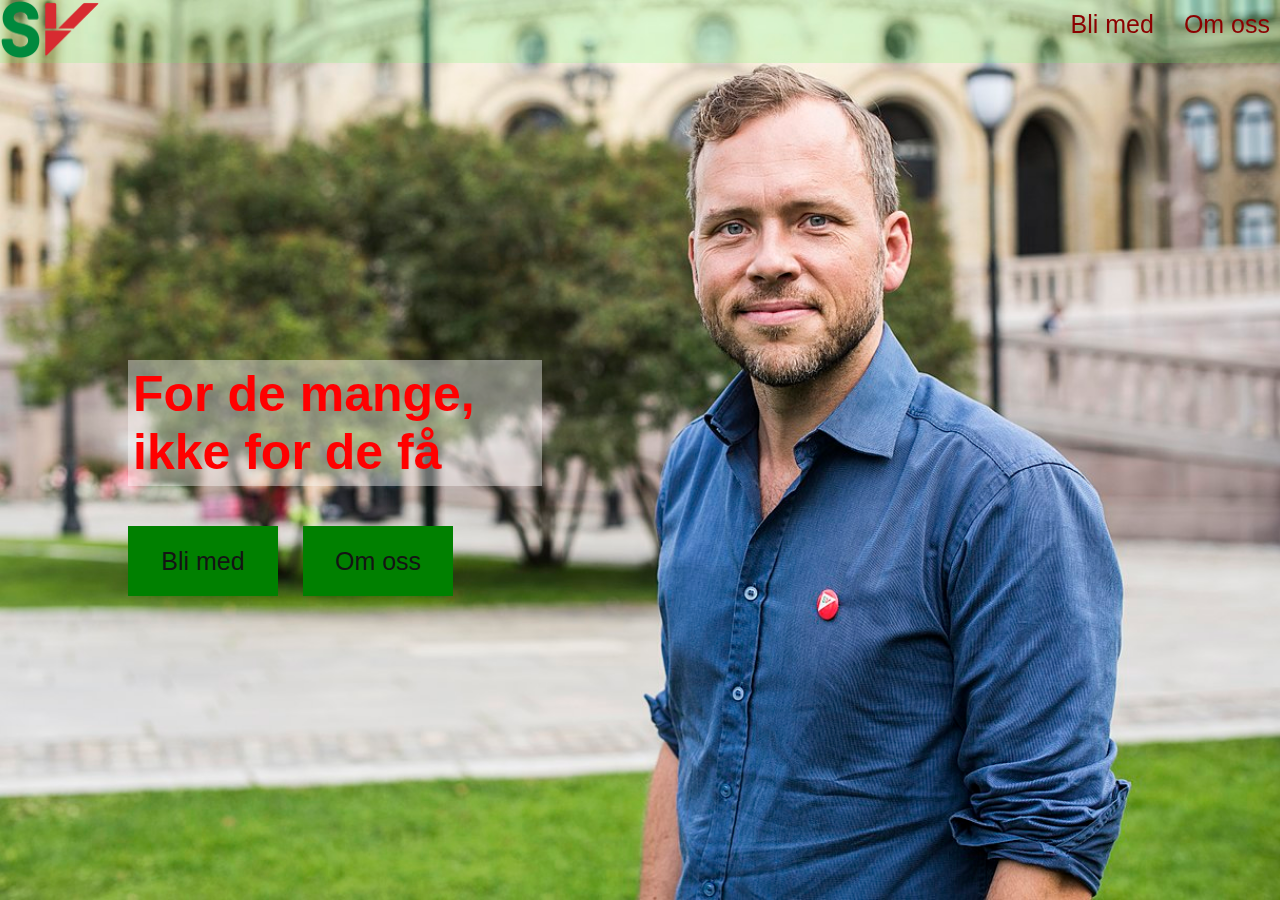
<file: index.html>
<!DOCTYPE html>
<html lang="no">
<head>
    <meta charset="UTF-8">
    <meta name="viewport" content="width=device-width, initial-scale=1.0">
    <link rel="stylesheet" href="css/index.css">
    <title>Startside</title>
</head>
<body>
    <!-- Refleksjonsnotat er i README.md -->
    <main>
        <header class="header">
            <a href="#"><img id="logo" src="./css/images/svlogo.png" alt="SVs logo. Klikk her for å komme tilbake til hovedsiden."></a>
            <nav>
                <a href="innmelding.html">Bli med</a>
                <a href="info.html">Om oss</a>
            </nav>
        </header>
        <div id="showcase">
            <h1>For de mange, ikke for de få</h1>
            <div class="buttons">
                <a href="innmelding.html"><button>Bli med</button></a>
                <a href="info.html"><button>Om oss</button></a>
            </div>
        </div>
    </main>
</body>
</html>
</file>
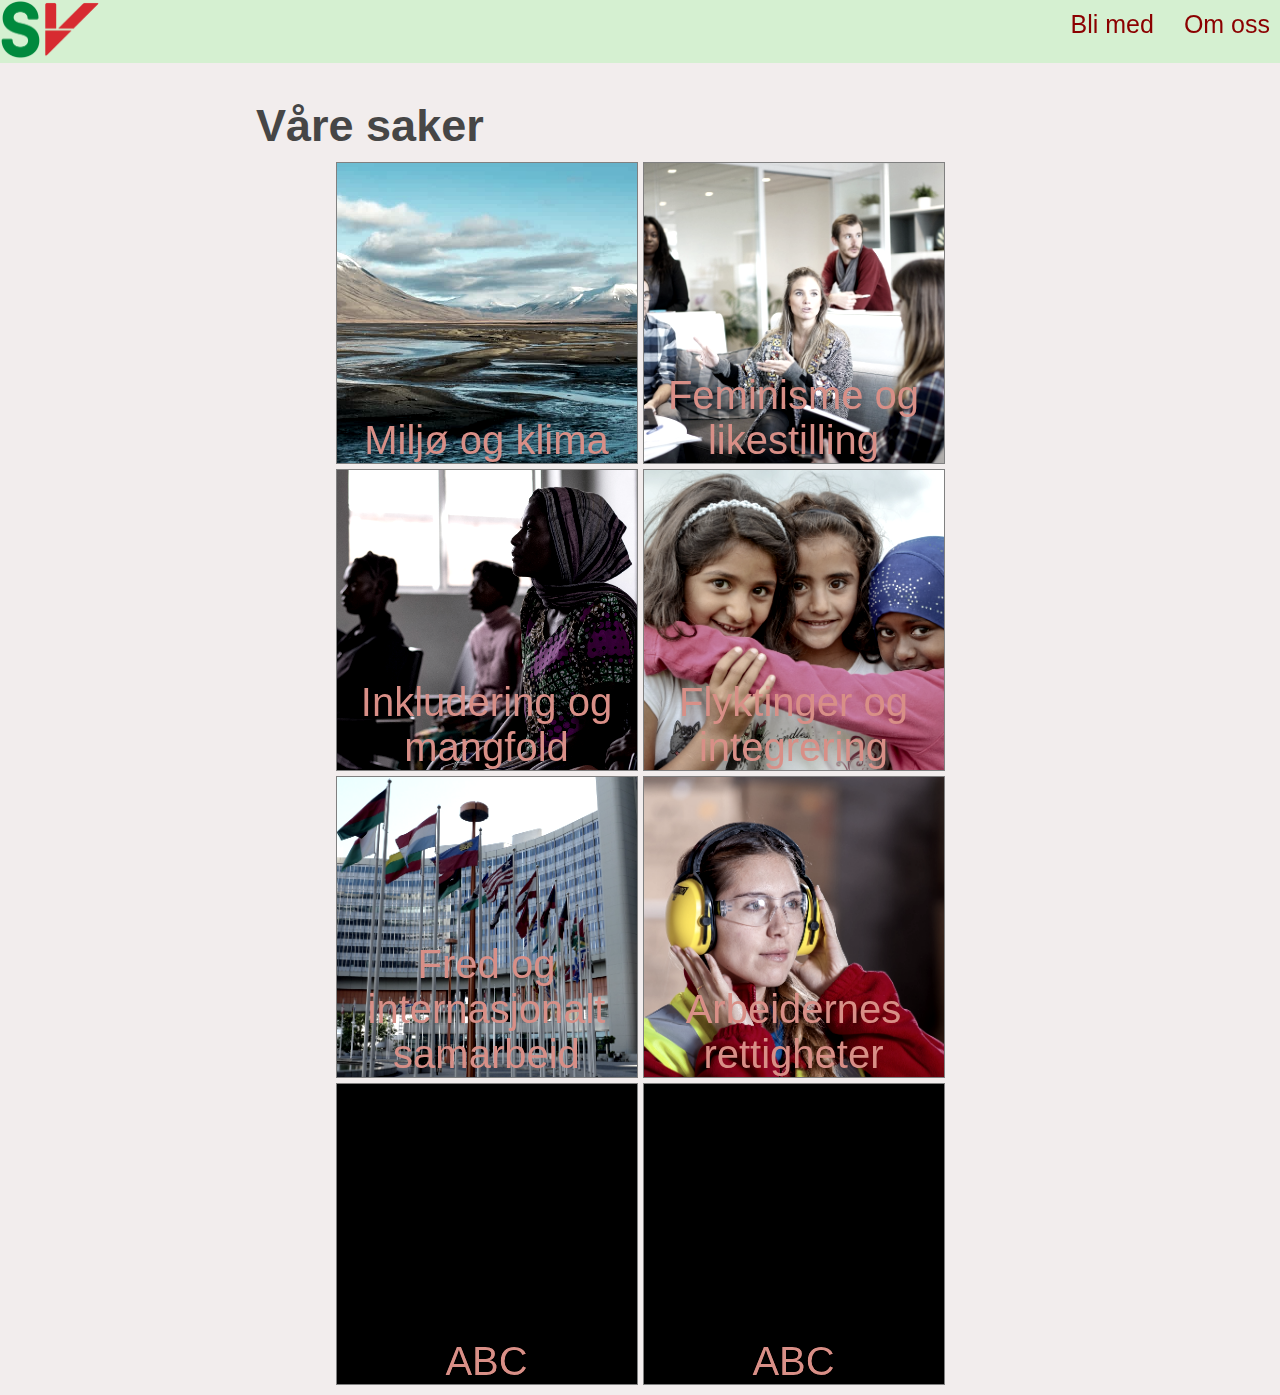
<file: info.html>
<!DOCTYPE html>
<html lang="en">
<head>
    <meta charset="UTF-8">
    <meta name="viewport" content="width=device-width, initial-scale=1.0">
    <link rel="stylesheet" href="css/info.css">
    <title>Om oss</title>
</head>
<body>
    <main>
        <header class="header">
            <a href="index.html"><img id="logo" src="./css/images/svlogo.png" alt="SVs logo. Klikk her for å komme tilbake til hovedsiden."></a>
            <nav>
                <a href="innmelding.html">Bli med</a>
                <a href="info.html">Om oss</a>
            </nav>
        </header>
        <h1>Våre saker</h1>
        <article class="oversikt">
            <a href="sak-template.html" class="sak">Miljø og klima</a>
            <a href="sak-template.html" class="sak">Feminisme og likestilling</a>
            <a href="sak-template.html" class="sak">Inkludering og mangfold</a>
            <a href="sak-template.html" class="sak">Flyktinger og integrering</a>
            <a href="sak-template.html" class="sak">Fred og internasjonalt samarbeid</a>
            <a href="sak-template.html" class="sak">Arbeidernes rettigheter</a>
            <a href="sak-template.html" class="sak">ABC</a>
            <a href="sak-template.html" class="sak">ABC</a>
        </article>
    </main>
</body>
</html>
</file>
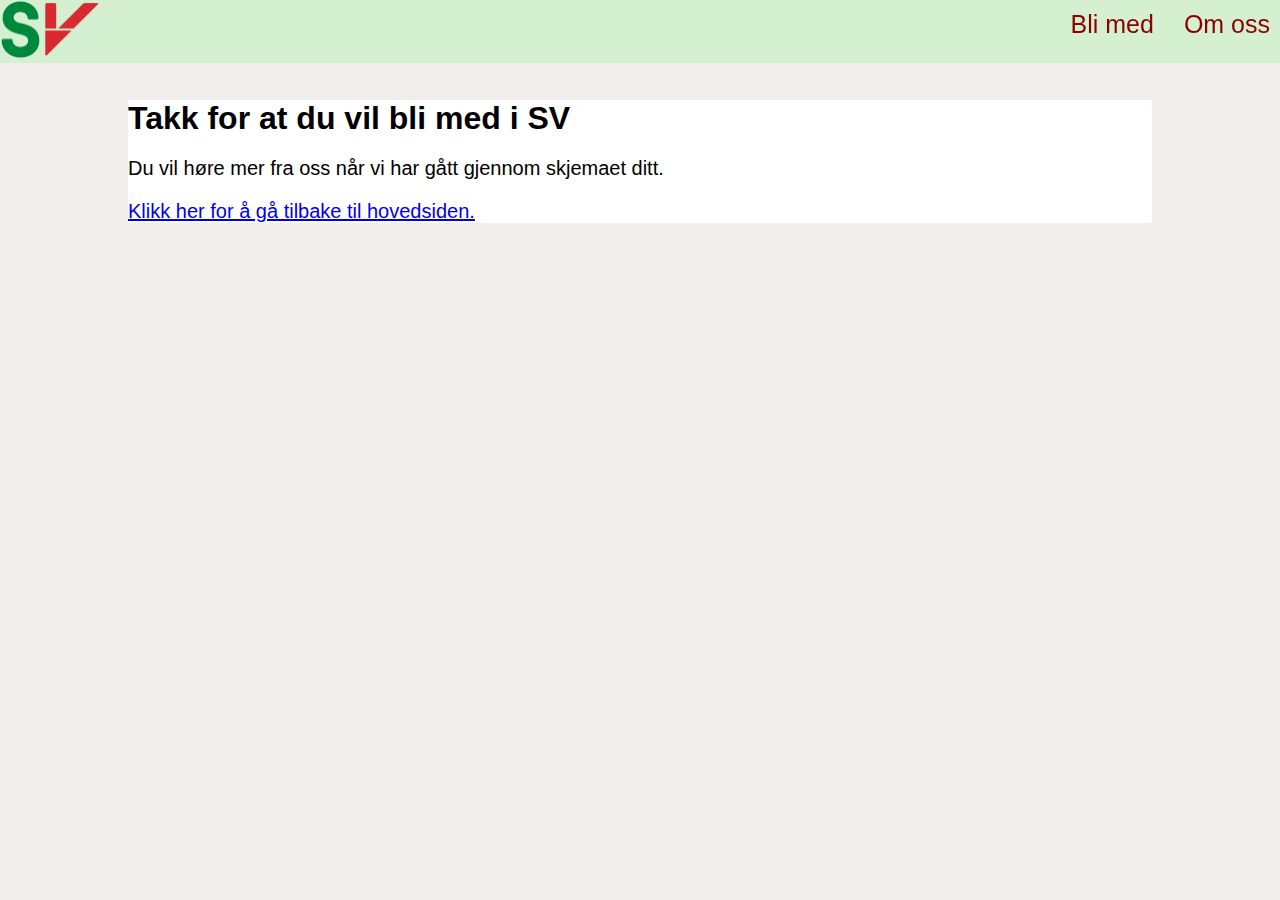
<file: innmelding-bekreftelse.html>
<!DOCTYPE html>
<html lang="en">

<head>
    <meta charset="UTF-8">
    <meta name="viewport" content="width=device-width, initial-scale=1.0">
    <link rel="stylesheet" href="./css/sak.css">
    <title>Om denne saken</title>
</head>

<body>
    <main>
        <header class="header">
            <a href="index.html"><img id="logo" src="./css/images/svlogo.png"
                    alt="SVs logo. Klikk her for å komme tilbake til hovedsiden."></a>
            <nav>
                <a href="innmelding.html">Bli med</a>
                <a href="info.html">Om oss</a>
            </nav>
        </header>
        <div class="innhold">
            <h1>Takk for at du vil bli med i SV</h1>
            <p>Du vil høre mer fra oss når vi har gått gjennom skjemaet ditt.</p>
            <a href="index.html">Klikk her for å gå tilbake til hovedsiden.</a>
        </div>
        
    </main>

</body>

</html>
</file>
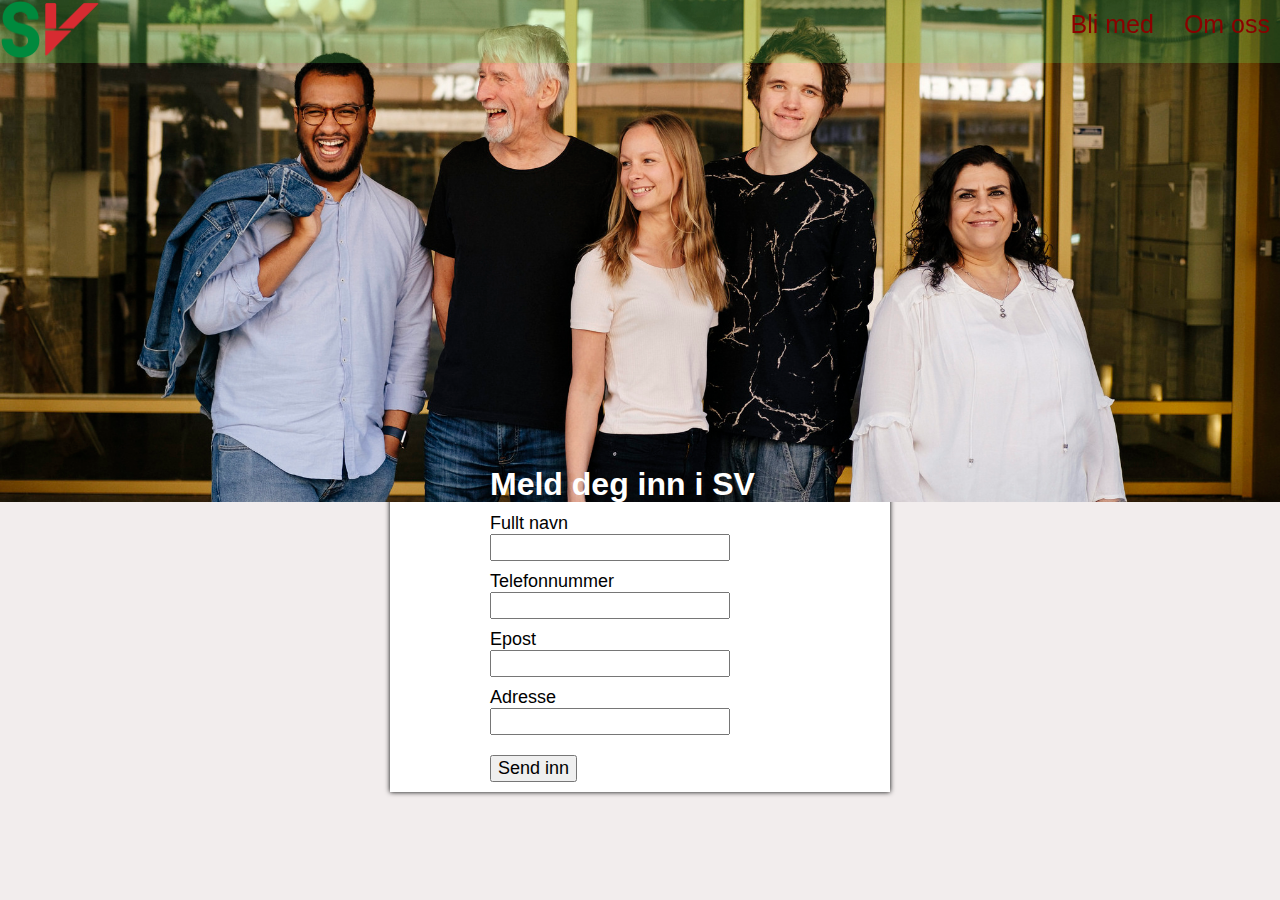
<file: innmelding.html>
<!DOCTYPE html>
<html lang="en">
<head>
    <meta charset="UTF-8">
    <meta name="viewport" content="width=device-width, initial-scale=1.0">
    <link rel="stylesheet" href="css/innmelding.css">
    <title>Meld deg inn</title>
</head>
<body>
    <main>
        <header class="header">
            <a href="index.html"><img id="logo" src="./css/images/svlogo.png" alt="SVs logo. Klikk her for å komme tilbake til hovedsiden."></a>
            <nav>
                <a href="innmelding.html">Bli med</a>
                <a href="info.html">Om oss</a>
            </nav>
        </header>
        <img id="meldinn" src="./css/images/bli-medlem.jpg" alt="" >
        <form action="./innmelding-bekreftelse.html">
            <div class="skjema">
            <h1>Meld deg inn i SV</h1>
            <div>
                <label for="navn">Fullt navn</label>
                <input type="text" name="navn" id="navn">
            </div>
            <div>
                <label for="telefon">Telefonnummer</label>
                <input type="text" name="telefon" id="telefon">
            </div>
            <div>
                <label for="epost">Epost</label>
                <input type="text" name="epost" id="epost">
            </div>
            <div>
                <label for="adresse">Adresse</label>
                <input type="text" name="adresse" id="adresse">
            </div>
            <a href="innmelding-bekreftelse.html"><button>Send inn</button></a>
        </div>
        </form>
    </main>
</body>
</html>
</file>
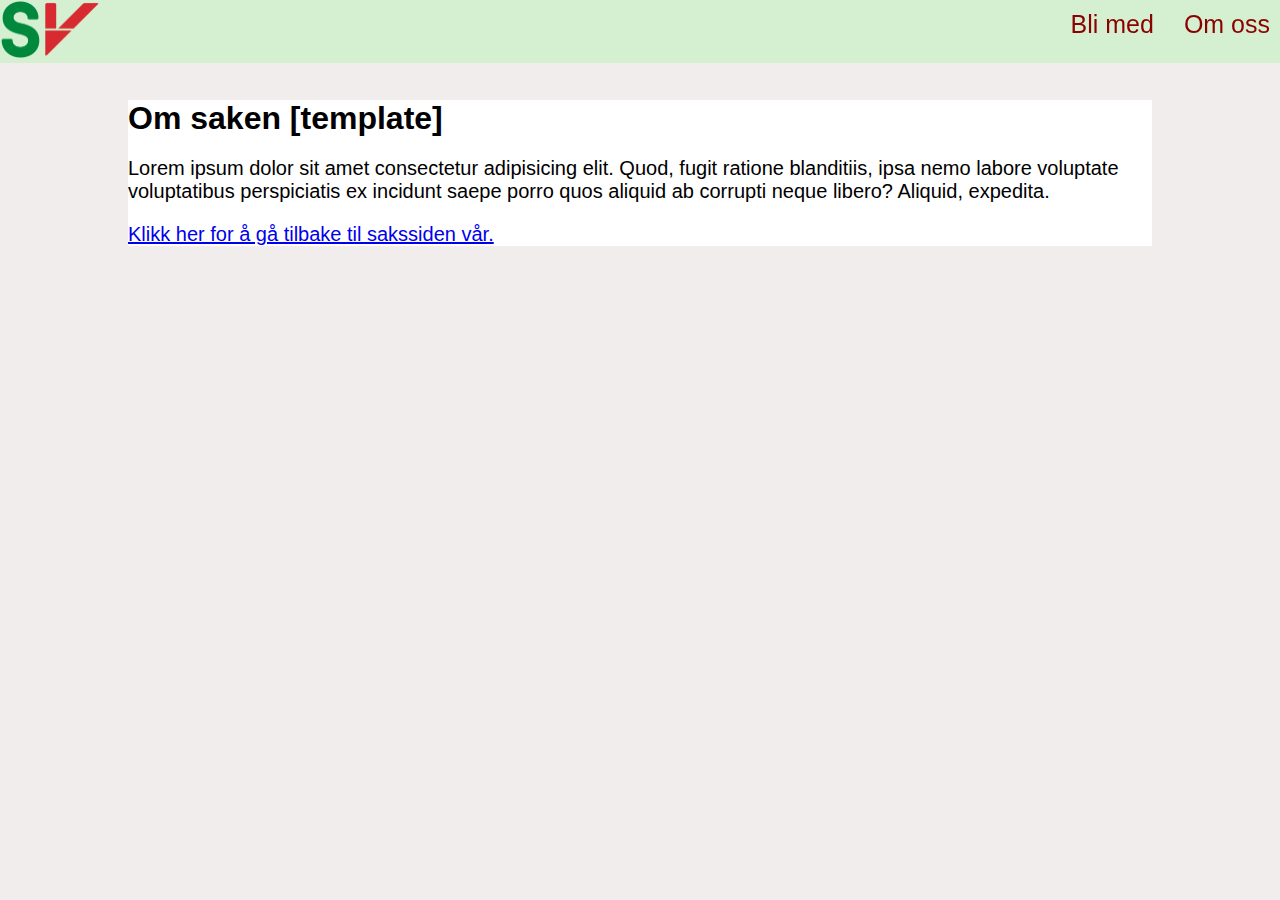
<file: sak-template.html>
<!DOCTYPE html>
<html lang="en">

<head>
    <meta charset="UTF-8">
    <meta name="viewport" content="width=device-width, initial-scale=1.0">
    <link rel="stylesheet" href="./css/sak.css">
    <title>Om denne saken</title>
</head>

<body>
    <main>
        <header class="header">
            <a href="index.html"><img id="logo" src="./css/images/svlogo.png"
                    alt="SVs logo. Klikk her for å komme tilbake til hovedsiden."></a>
            <nav>
                <a href="innmelding.html">Bli med</a>
                <a href="info.html">Om oss</a>
            </nav>
        </header>
        <div class="innhold">
            <h1>Om saken [template]</h1>
            <p>Lorem ipsum dolor sit amet consectetur adipisicing elit. Quod, fugit ratione blanditiis, ipsa nemo labore voluptate voluptatibus perspiciatis ex incidunt saepe porro quos aliquid ab corrupti neque libero? Aliquid, expedita.</p>
            <a href="info.html">Klikk her for å gå tilbake til sakssiden vår.</a>
        </div>
        
    </main>

</body>

</html>
</file>
<file: css/index.css>
* {
    margin: 0;
    font-family: 'Trebuchet MS', 'Lucida Sans Unicode', 'Lucida Grande', 'Lucida Sans', Arial, sans-serif;
}
main {
    background-image: url(./images/leder.jpg);
    background-position: center;
    background-repeat: no-repeat;
    background-size: cover;
    display: block;
    height: 100vh;
}
h1 {
    font-size: 50px;
    color: red;
    margin-bottom: 40px;
    padding: 5px;
    width: 60%;
    margin-right: 0;
    background-color: rgba(255, 255, 255, 0.4);
}
.buttons {
    display: grid;
    grid-template-columns: 1fr 1fr;
    width: 350px;
    margin-right: 0;
}
button {
    border: none;
    color: rgb(20, 20, 20);
    background-color: green;
    width: 150px;
    height: 70px;
    font-size: 25px;
}
#showcase {
    position: absolute;
    top: 40vh;
    left: 10vw;
}
.header {
    display: flex;
    background-color: rgba(100, 255, 100, 0.2);
    position: fixed;
    top: 0;
    width: 100%;
    justify-content: space-between;
}
nav {
    display: inline-grid;
    gap: 10px;
    grid-auto-flow: column;
    justify-content: end;
}
nav a {
    color: darkred;
    text-decoration: none;
    font-size: 25px;
    padding: 10px;
}
#logo {
    width: 100px;
}
</file>
<file: css/info.css>
* {
    margin: 0;
    font-family: 'Trebuchet MS', 'Lucida Sans Unicode', 'Lucida Grande', 'Lucida Sans', Arial, sans-serif;
}
.header {
    display: flex;
    background-color: rgba(100, 255, 100, 0.2);
    position: fixed;
    top: 0;
    width: 100%;
    justify-content: space-between;
    z-index: 2;
}
body {
    background-color: #f2eded;
}
nav {
    display: inline-grid;
    gap: 10px;
    grid-auto-flow: column;
    justify-content: end;
}
nav a {
    color: darkred;
    text-decoration: none;
    font-size: 25px;
    padding: 10px;
}
#logo {
    width: 100px;
}
main {
    margin-top: 100px;
}
h1 {
    margin-bottom: 10px;
    margin-left: 20vw;
    color: rgb(70, 70, 70);
    font-size: 45px;
}
.sak {
    display: flex;
    width: 300px;
    height: 300px;
    min-width: 300px;
    font-size: 40px;
    background-color: black;
    background-repeat: no-repeat;
    background-position: center;
    background-size: cover;
    justify-content: center;
    align-items: flex-end;
    filter: grayscale(50%) contrast(120%);
    transition: 0.2s;
    border: 1px solid gray;
    text-align: center;
    color: salmon;
    text-decoration: none;
}
.sak:hover {
    transform: scale(1.2);
    z-index: 1;
    filter: grayscale(0%); 
    /* color: rgba(0, 0, 0, 0); */
    color: red;
}
.oversikt {
    display: flex;
    flex-wrap: wrap;
    justify-content: center;
    margin: 10px 200px;
    gap: 5px;
}
.sak:nth-child(1) {background-image: url(./images/klima.jpg);}
.sak:nth-child(2) {background-image: url(./images/likestilling.jpg);}
.sak:nth-child(3) {background-image: url(./images/inkludering.jpg);}
.sak:nth-child(4) {background-image: url(./images/flyktning.jpg);}
.sak:nth-child(5) {background-image: url(./images/fred.jpg);}
.sak:nth-child(6) {background-image: url(./images/arbeider.jpg);}
</file>
<file: css/sak.css>
* {
    margin: 0;
    font-family: 'Trebuchet MS', 'Lucida Sans Unicode', 'Lucida Grande', 'Lucida Sans', Arial, sans-serif;
}
.header {
    display: flex;
    background-color: rgba(100, 255, 100, 0.2);
    position: fixed;
    top: 0;
    width: 100%;
    justify-content: space-between;
    z-index: 2;
}
body {
    background-color: #f2eded;
}
nav {
    display: inline-grid;
    gap: 10px;
    grid-auto-flow: column;
    justify-content: end;
}
nav a {
    color: darkred;
    text-decoration: none;
    font-size: 25px;
    padding: 10px;
}
#logo {
    width: 100px;
}
main {
    margin-top: 100px;
}
.innhold {
    margin: auto;
    width: 80%;
    background-color: white;
}
h1 {
    margin: 20px 0;
}
.innhold p,.innhold a {
    font-size: 20px;
    margin: 20px 0;

}
</file>
<file: css/innmelding.css>
* {
    margin: 0;
    font-family: 'Trebuchet MS', 'Lucida Sans Unicode', 'Lucida Grande', 'Lucida Sans', Arial, sans-serif;
}
.header {
    display: flex;
    background-color: rgba(100, 255, 100, 0.2);
    position: fixed;
    top: 0;
    width: 100%;
    justify-content: space-between;
    z-index: 2;
}
body {
    background-color: #f2eded;
}
nav {
    display: inline-grid;
    gap: 10px;
    grid-auto-flow: column;
    justify-content: end;
}
nav a {
    color: darkred;
    text-decoration: none;
    font-size: 25px;
    padding: 10px;
}
#logo {
    width: 100px;
}
#meldinn {
    width: 100%;
    margin-bottom: -50px;
}
.skjema {
    background-color: white;
}
form {
    width: 300px;
    margin: auto;
    background-color: white;
    z-index: 1;
    padding: 0 100px;
    box-shadow: 0 0 5px black;
}
h1 {
    color: white;
}
input, label {
    display:block;
    font-size: large;
}
div {
    margin: 10px 0;
}
button {
    margin-top: 10px;
    margin-bottom: 10px;
    font-size: large;
}
</file>
